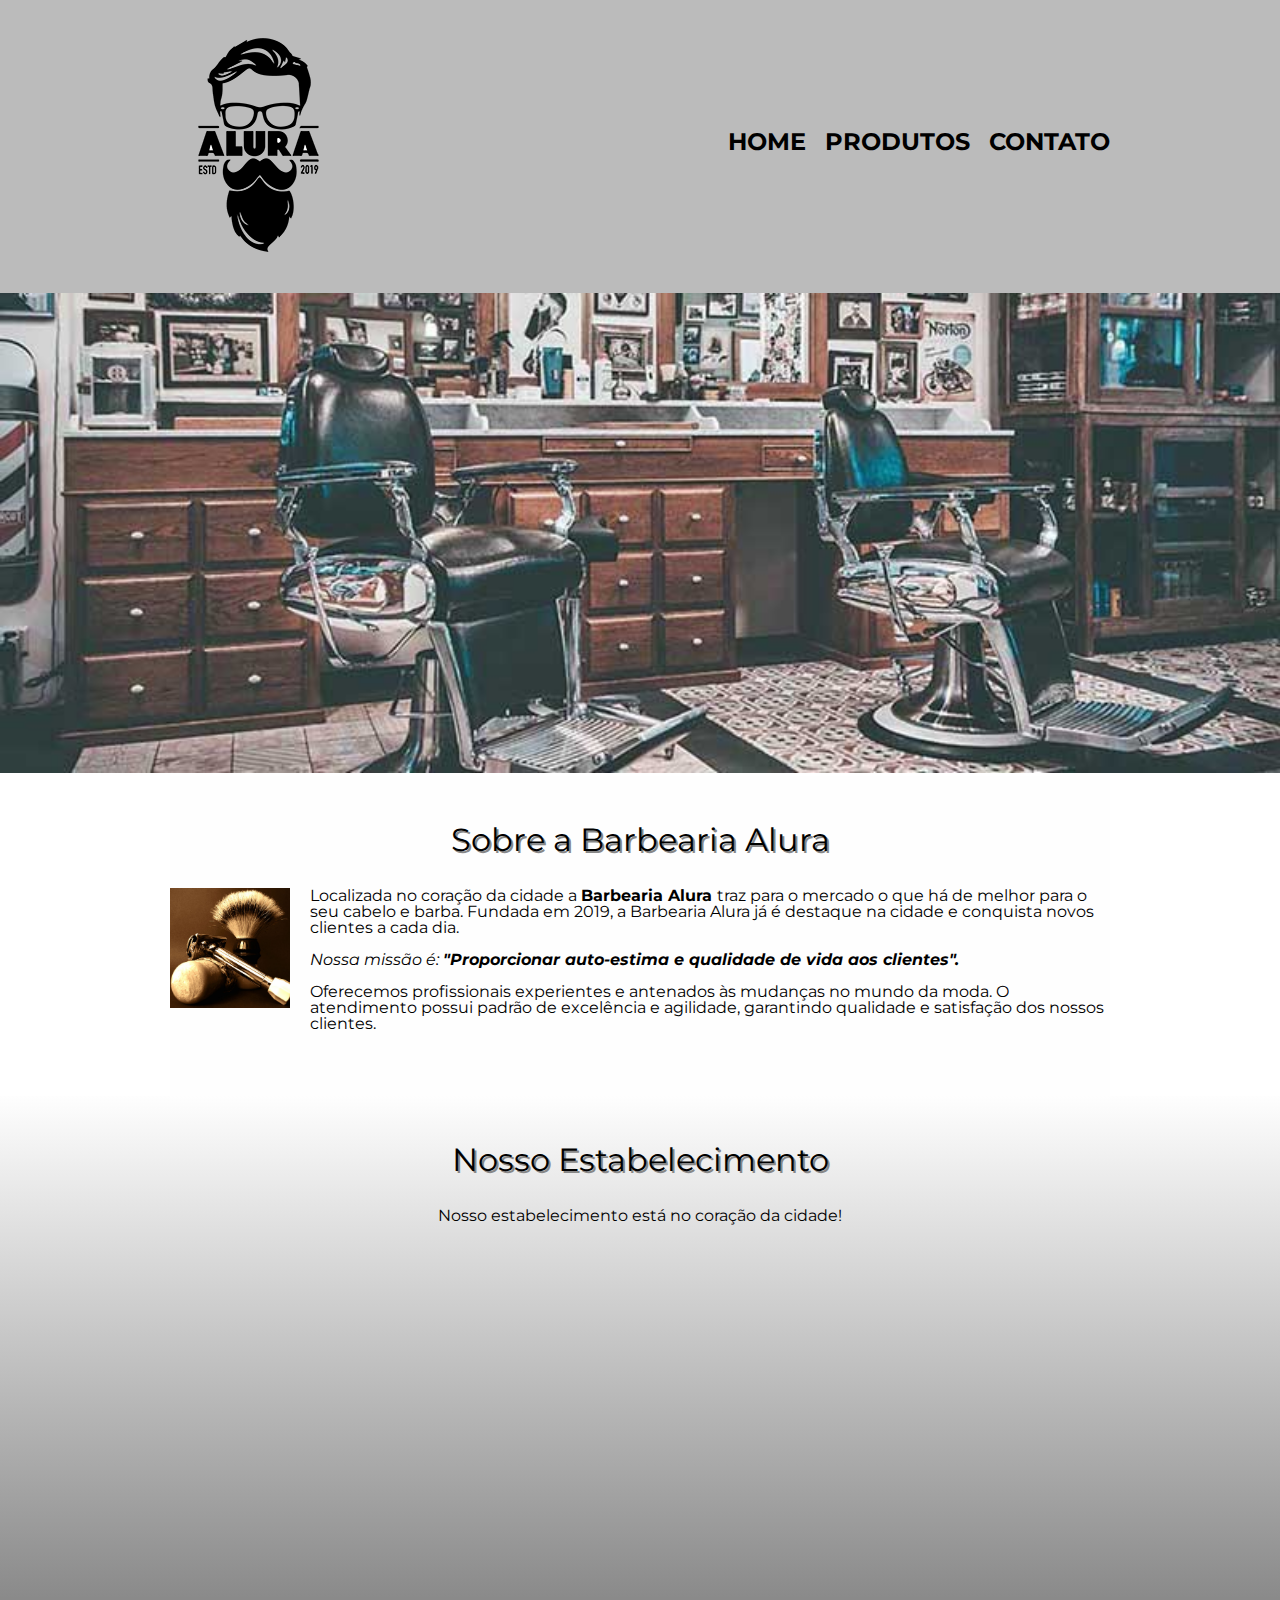
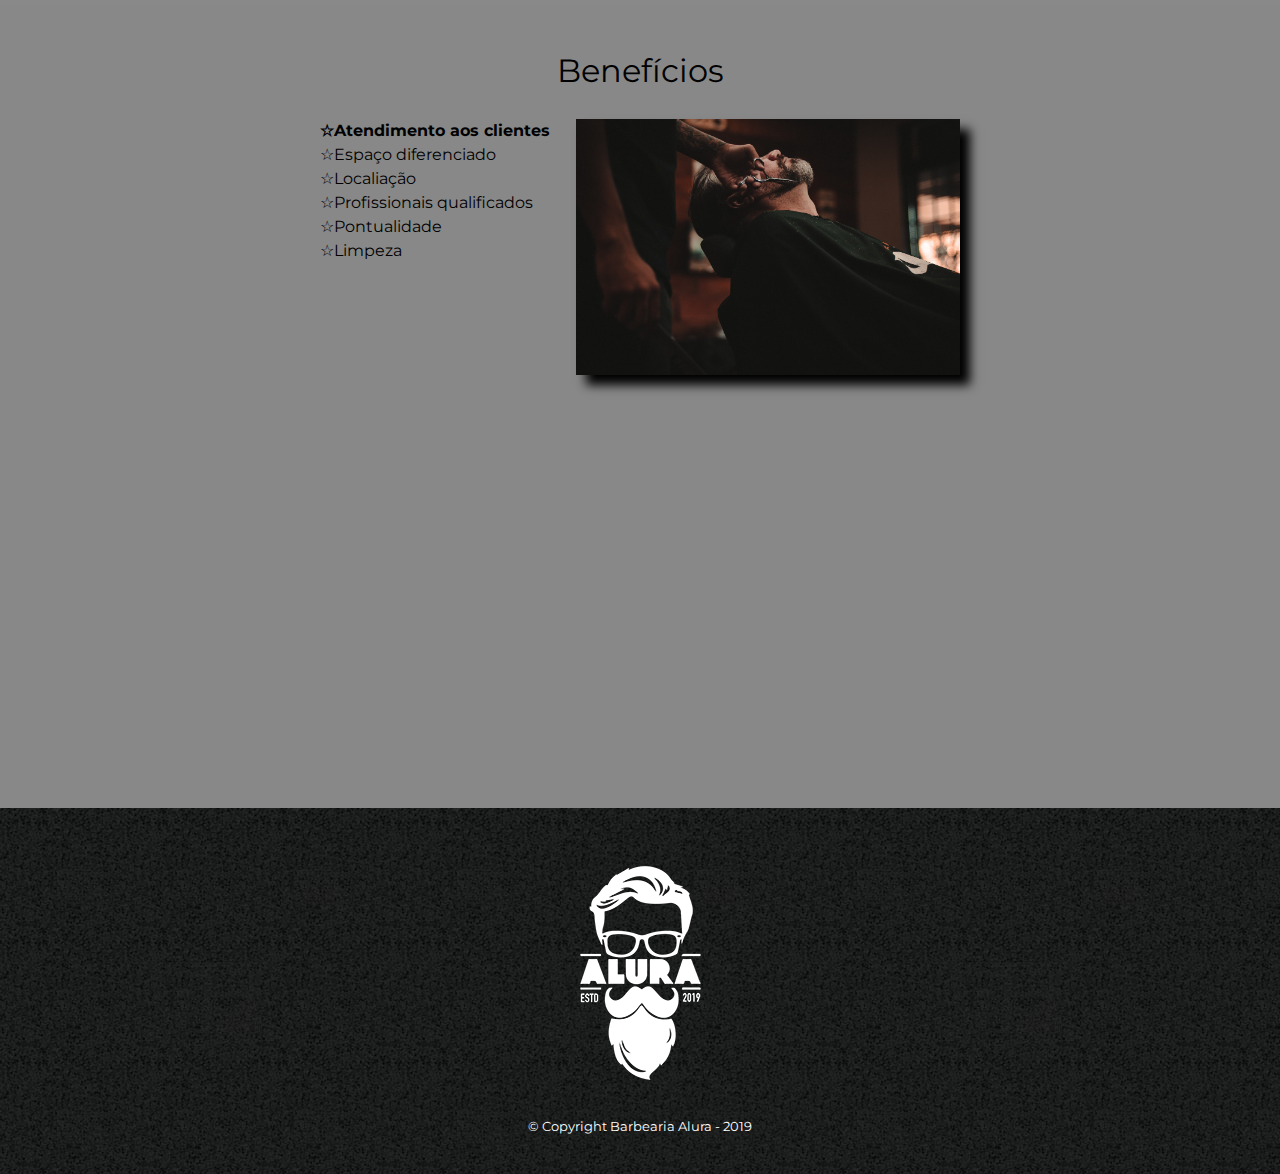
<file: index.html>
<!DOCTYPE html>

<html lang="pt-br">
	<head>
		<meta charset="UTF-8" />
		<meta http-equiv="X-UA-Compatible" content="IE=edge" />
		<meta name="viewport" content="width=device-width, initial-scale=1.0" />
		<title>Barbearia Alura</title>

		<link rel="stylesheet" href="reset.css" />
		<link rel="stylesheet" href="index.css" />
		<link
			href="https://fonts.googleapis.com/css?family=Montserrat&display=swap"
			rel="stylesheet"
		/>
	</head>

	<body>
		<header>
			<div class="nav-box">
				<h1><img src="/img/logo.png" alt="Logo da Barbearia Alura" /></h1>
				<nav>
					<ul>
						<li><a href="index.html">Home</a></li>
						<li><a href="produtos.html">Produtos</a></li>
						<li><a href="contato.html">Contato</a></li>
					</ul>
				</nav>
			</div>
		</header>

		<img class="banner" src="/img/banner.jpg" />
		<main>
			<section class="principal">
				<h2 class="titulo-principal">Sobre a Barbearia Alura</h2>
				<img
					class="utensilios"
					src="/img/utensilios.jpg"
					alt="Utensílios de barbearia"
				/>
				<p>
					Localizada no coração da cidade a
					<strong>Barbearia Alura </strong>traz para o mercado o que há de
					melhor para o seu cabelo e barba. Fundada em 2019, a Barbearia
					Alura já é destaque na cidade e conquista novos clientes a cada
					dia.
				</p>

				<p id="missao">
					<em>
						Nossa missão é:
						<strong>
							"Proporcionar auto-estima e qualidade de vida aos
							clientes".
						</strong>
					</em>
				</p>

				<p>
					Oferecemos profissionais experientes e antenados às mudanças no
					mundo da moda. O atendimento possui padrão de excelência e
					agilidade, garantindo qualidade e satisfação dos nossos clientes.
				</p>
			</section>

			<section class="mapa">
				<h3 class="titulo-principal">Nosso Estabelecimento</h3>
				<p>Nosso estabelecimento está no coração da cidade!</p>

				<div class="mapa-conteudo">
					<iframe
					src="https://www.google.com/maps/embed?pb=!1m18!1m12!1m3!1d3656.448598130907!2d-46.634653385542414!3d-23.588239368469353!2m3!1f0!2f0!3f0!3m2!1i1024!2i768!4f13.1!3m3!1m2!1s0x94ce5a2b2ed7f3a1%3A0xab35da2f5ca62674!2sCaelum%20-%20Escola%20de%20Tecnologia!5e0!3m2!1spt-BR!2sbr!4v1580916426151!5m2!1spt-BR!2sbr"
					width="100%"
					height="300"
					frameborder="0"
					style="border: 0"
					allowfullscreen=""
					></iframe>
				</div>
			</section>

			<section class="beneficios">
				<h2 class="titulo-principal">Benefícios</h2>
				<div class="beneficios-conteudo">
					<ul class="beneficios-lista">
						<li class="itens">Atendimento aos clientes</li>
						<li class="itens">Espaço diferenciado</li>
						<li class="itens">Localiação</li>
						<li class="itens">Profissionais qualificados</li>
						<li class="itens">Pontualidade</li>
						<li class="itens">Limpeza</li>
					</ul><img class="img-beneficios" src="/img/beneficios.jpg" />
				</div>

				<div class="video">
					<iframe
						width="100%"
						height="315"
						src="https://www.youtube.com/embed/wcVVXUV0YUY"
						frameborder="0"
						allow="accelerometer; autoplay; encrypted-media; gyroscope; picture-in-picture"
						allowfullscreen
					></iframe>
				</div>
			</section>
		</main>
		<footer>
			<img src="/img/logo-branco.png" alt="Logo da Barbearia Alura" />
			<p class="copyright">&copy; Copyright Barbearia Alura - 2019</p>
		</footer>
	</body>
</html>
</file>
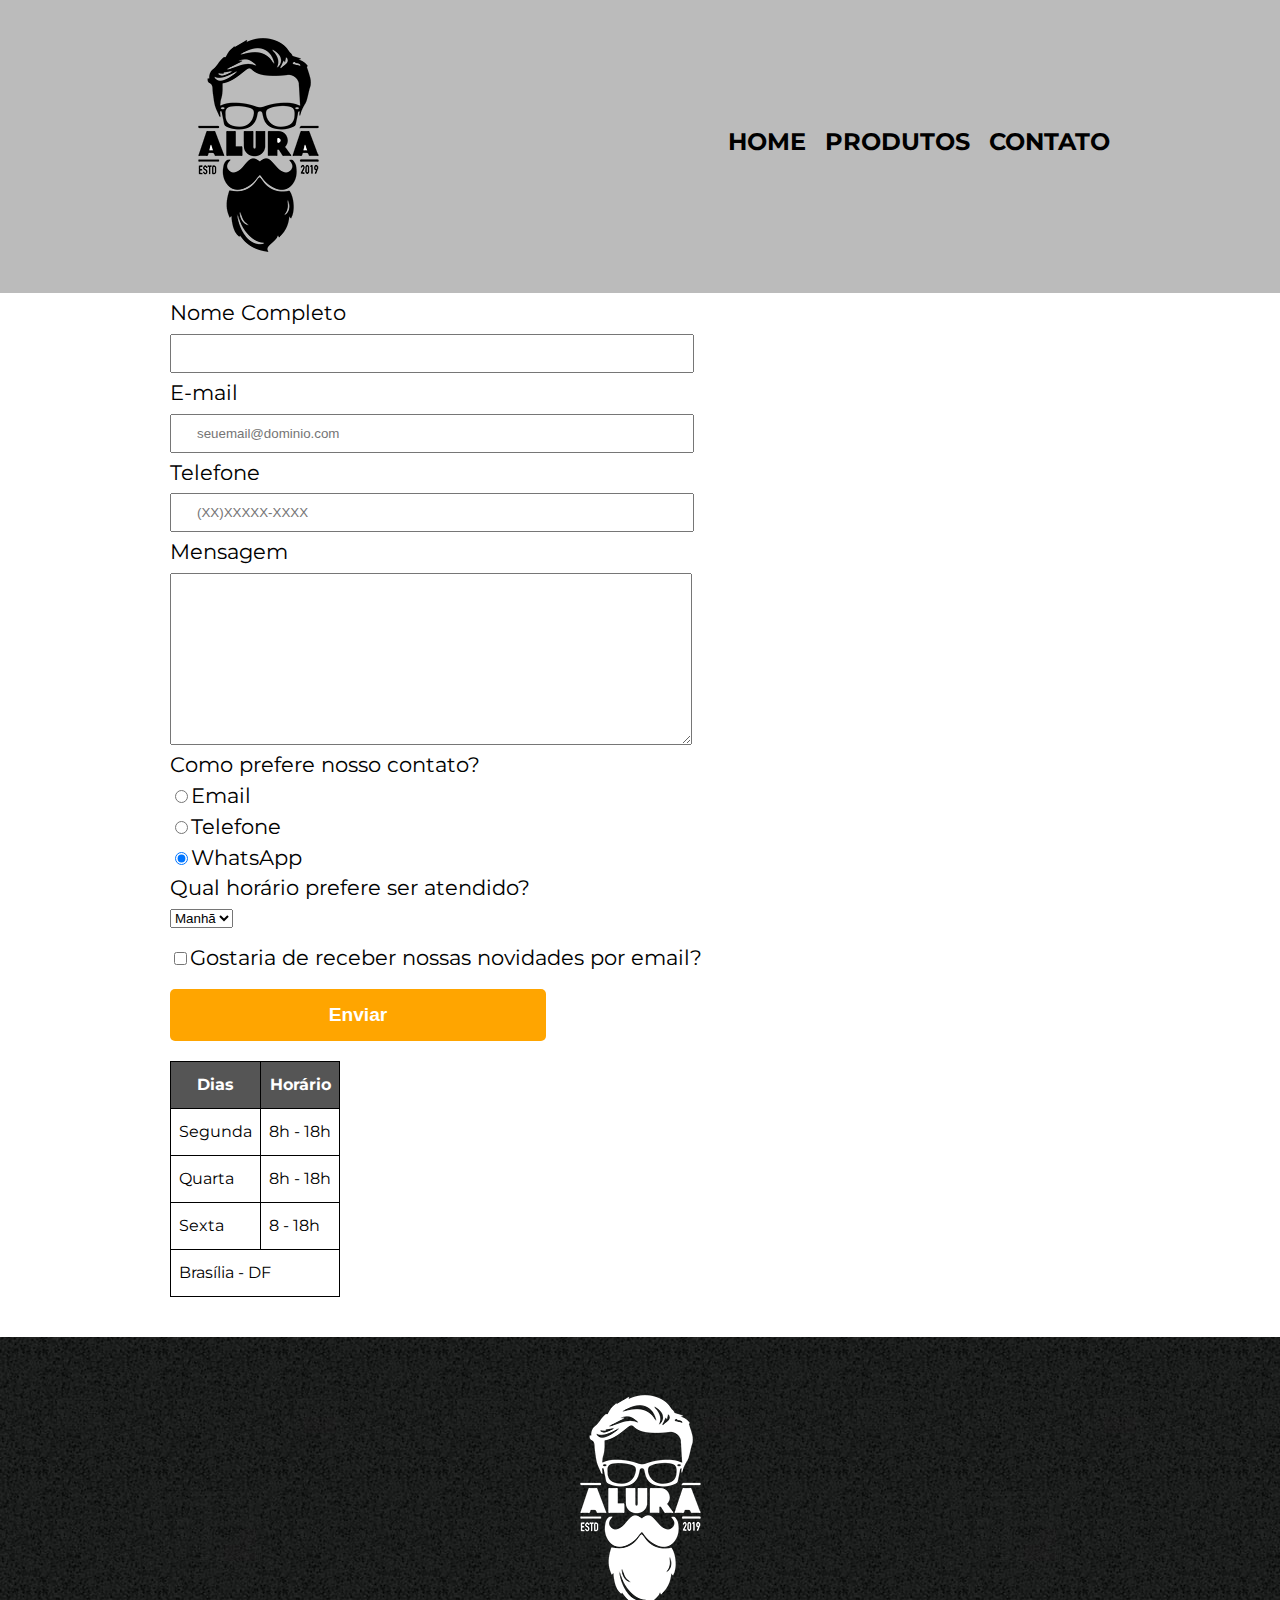
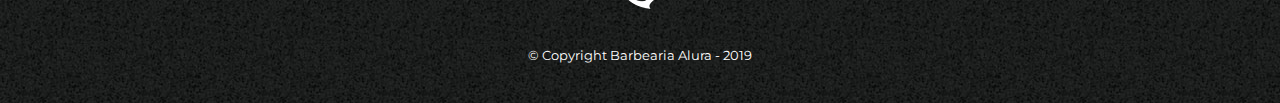
<file: contato.html>
<!DOCTYPE html>
<html lang="pt-br">
	<head>
		<meta charset="UTF-8" />
		<meta http-equiv="X-UA-Compatible" content="IE=edge" />
		<meta name="viewport" content="width=device-width, initial-scale=1.0" />
		<title>Contato - Barbearia Alura</title>
		<link rel="stylesheet" href="reset.css" />
		<link rel="stylesheet" href="contato.css" />
		<link
			href="https://fonts.googleapis.com/css?family=Montserrat&display=swap"
			rel="stylesheet"
		/>
	</head>
	<body>
		<header>
			<div class="nav-box">
				<h1><img src="/img/logo.png" alt="Logo da Barbearia Alura" /></h1>
				<nav>
					<ul>
						<li><a href="index.html">Home</a></li>
						<li><a href="produtos.html">Produtos</a></li>
						<li><a href="contato.html">Contato</a></li>
					</ul>
				</nav>
			</div>
		</header>
		<main>
			<form action="">
				<label for="nome-completo">Nome Completo</label>
				<input
					type="text"
					id="nome-completo"
					class="input-padrao"
					required
				/>

				<label for="email">E-mail</label>
				<input
					type="email"
					class="input-padrao"
					id="email"
					placeholder="seuemail@dominio.com"
					required
				/>

				<label for="telefone">Telefone</label>
				<input
					type="tel"
					id="telefone"
					class="input-padrao"
					placeholder="(XX)XXXXX-XXXX"
					required
				/>

				<label for="mensagem">Mensagem</label>
				<textarea
					name=""
					id="mensagem"
					cols="70"
					rows="10"
					class="input-padrao"
					required
				></textarea>

				<fieldset>
					<legend>Como prefere nosso contato?</legend>

					<label for="radio-email"
						><input
							type="radio"
							name="forma-de-contato"
							value="email"
							id="radio-email"
						/>Email</label
					>

					<label for="radio-telefone"
						><input
							type="radio"
							name="forma-de-contato"
							value="telefone"
							id="radio-telefone"
						/>Telefone</label
					>

					<label for="radio-whatsapp"
						><input
							type="radio"
							name="forma-de-contato"
							value="whatsapp"
							id="radio-whatsapp"
							checked
						/>WhatsApp</label
					>
				</fieldset>

				<fieldset>
					<legend>Qual horário prefere ser atendido?</legend>
					<select>
						<option>Manhã</option>
						<option>Tarde</option>
						<option>Noite</option>
					</select>
				</fieldset>

				<label class="checkbox"
					><input type="checkbox" required />Gostaria de receber nossas
					novidades por email?</label
				>
				<!-- <div id="checkbox">
					<input type="checkbox" name="" id="ativa-novidades" />
					<label for="ativa-novidades"
						>Gostaria de receber nossas novidades por email?</label
					>
				</div> -->

				<input type="submit" value="Enviar" class="submit-button" />

				<table>
					<thead>
						<!-- <th>Horário de funcionamento:</th> -->
						<tr>
							<th>Dias</th>
							<th>Horário</th>
						</tr>
					</thead>
					<tbody>
						<tr>
							<td>Segunda</td>
							<td>8h - 18h</td>
						</tr>
						<tr>
							<td>Quarta</td>
							<td>8h - 18h</td>
						</tr>
						<tr>
							<td>Sexta</td>
							<td>8 - 18h</td>
						</tr>
					</tbody>
					<tfoot>
						<tr>
							<td colspan="2">Brasília - DF</td>
						</tr>
					</tfoot>
				</table>
				<!-- <div>
                    <label for="marcar-horario">Marcar horário</label>
					<input type="datetime-local" name="" id="marcar-horario" />
				</div>
				<div>
					<label for="serviço">Escolha um serviço</label>
					<select name="" id="serviço">
						<option value="barba">Fazer a barba</option>
						<option value="barba-cabelo">Cortar cabelo</option>
						<option value="cabelo">Combo cabelo e barba</option>
					</select>
				</div> -->
			</form>
		</main>

		<footer>
			<img src="/img/logo-branco.png" alt="Logo da Barbearia Alura" />
			<p class="copyright">&copy; Copyright Barbearia Alura - 2019</p>
		</footer>
	</body>
</html>
</file>
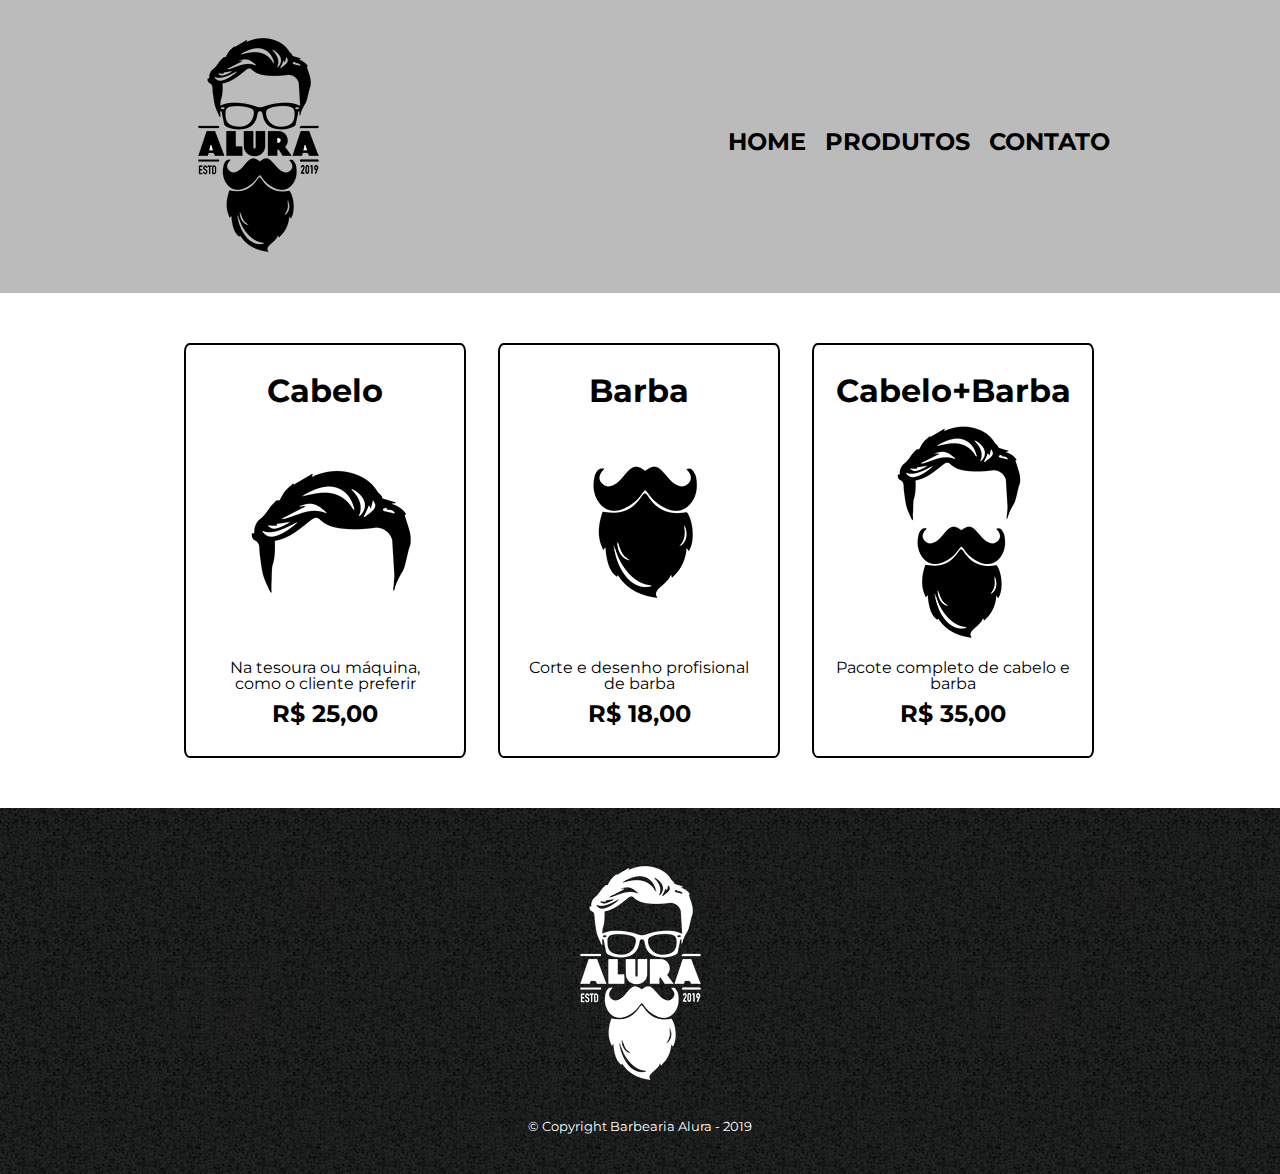
<file: produtos.html>
<!DOCTYPE html>
<html lang="pt-br">
	<head>
		<meta charset="UTF-8" />
		<meta http-equiv="X-UA-Compatible" content="IE=edge" />
		<meta name="viewport" content="width=device-width, initial-scale=1.0" />
		<title>Produtos - Barbearia Alura</title>
		<link rel="stylesheet" href="reset.css" />
		<link rel="stylesheet" href="produtos.css" />
		<link
			href="https://fonts.googleapis.com/css?family=Montserrat&display=swap"
			rel="stylesheet"
		/>
	</head>
	<body>
		<header>
			<div class="nav-box">
				<h1><img src="/img/logo.png" /></h1>
				<nav>
					<ul>
						<li><a href="index.html">Home</a></li>
						<li><a href="produtos.html">Produtos</a></li>
						<li><a href="contato.html">Contato</a></li>
					</ul>
				</nav>
			</div>
		</header>

		<main>
			<ul class="produtos">
				<li>
					<h2>Cabelo</h2>
					<img class="img-produto" src="/img/cabelo.jpg" alt="" />
					<p class="produto-descriçao">
						Na tesoura ou máquina, como o cliente preferir
					</p>
					<p class="produto-preço">R$ 25,00</p>
				</li>
				<li>
					<h2>Barba</h2>
					<img class="img-produto" src="/img/barba.jpg" alt="" />
					<p class="produto-descriçao">
						Corte e desenho profisional de barba
					</p>
					<p class="produto-preço">R$ 18,00</p>
				</li>
				<li>
					<h2>Cabelo+Barba</h2>
					<img class="img-produto" src="/img/cabelo+barba.jpg" alt="" />
					<p class="produto-descriçao">
						Pacote completo de cabelo e barba
					</p>
					<p class="produto-preço">R$ 35,00</p>
				</li>
			</ul>
		</main>
		<!-- Tentativa #1
            <section class="box">
			<div class="produto">
				<h2>Cabelo</h2>
				<img src="/img/cabelo.jpg" />
				<p>Na tesoura ou máquina, como o cliente preferir</p>
				<h3>R$ 25,00</h3>
			</div>
			<div class="produto">
				<h2>Barba</h2>
				<img src="/img/barba.jpg" alt="" />
				<p>Corte e desenho profisional de barba</p>
				<h3>R$ 18,00</h3>
			</div>
			<div class="produto">
				<h2>Cabelo+Barba</h2>
				<img src="/img/cabelo+barba.jpg" alt="" />
				<p>Pacote completo de cabelo e barba</p>
				<h3>R$ 35,00</h3>
			</div>
		</section> -->
		<footer>
			<img src="/img/logo-branco.png" alt="" />
			<p class="copyright">&copy; Copyright Barbearia Alura - 2019</p>
		</footer>
	</body>
</html>
</file>
<file: index.css>
body {
	font-family: "Montserrat", sans-serif;
}

header {
	background-color: #bbbbbb;
	padding: 20px 0;
}

.nav-box {
	width: 940px;
	position: relative;
	margin: 0 auto;
}

nav li {
	display: inline;
	margin: 0 0 0 15px;
}

nav {
	position: absolute;
	top: 110px;
	right: 0;
}

nav a {
	color: #000;
	text-transform: uppercase;
	font-weight: bold;
	font-size: 1.5em;
	text-decoration: none;
}

nav a:hover {
	color: #c78c19;
	text-decoration: underline;
}

.banner {
	width: 100%;
}

.principal {
	width: 940px;
	margin: 0 auto;
	padding: 3em 0;
	background-color: #FEFEFE;
}

.titulo-principal {
	text-align: center;
	font-size: 2em;
	margin: 0 0 1em;
	clear: left;
	text-shadow: 2px 2px #888888;
	/* color: rgba(0,0,0, 0.3); */
}

.principal p {
	margin: 0 0 1em;
}

.principal strong {
	font-weight: bold;
}

.principal em {
	font-style: italic;
}

.utensilios {
	width: 120px;
	float: left;
	margin: 0 20px 20px 0;
}

.mapa {
	padding: 3em 0;
	background: linear-gradient(#FEFEFE, #888888);
}

.mapa-conteudo{
	width: 940px;
	margin: 0 auto;
}

.mapa p {
	margin: 0 0 2em;
	text-align: center;
}

.beneficios{
	padding: 3em 0;
	background-color: #888888;
	/* box-shadow: inset 0 0 30px #FF0000; */
}
.beneficios-conteudo {
	width: 640px;
	margin: 0 auto;
}

.beneficios-lista {
	width: 40%;
	display: inline-block;
	vertical-align: top;
}

.itens{
	line-height: 1.5;
}

.itens:before{
	content: "☆";
}

.itens:first-child{
	font-weight: bold;
}

.img-beneficios {
	width: 60%;
	opacity: 1;
	transition: 400ms;
	box-shadow: 10px 10px 10px 0px #000000;
	/* box-shadow:-10px -10px yellow, -20px 20px rgba(255, 0, 0, 0.5); */
}

.img-beneficios:hover{
	opacity: 0.3;
}

.video {
	width: 560px;
	margin: 2em auto;
}

/* CSS Antigo 

.titulo-principal {
	padding-left: 20px;
	font-size: 30px;
	font-weight: bold;
}

#banner {
	width: 100%;
}

#main {
	padding: 30px;
	background-color: #cccccc;
}

.titulo-centralizado {
	text-align: center;
	font-size: 20px;
	font-weight: bold;
	padding-bottom: 30px;
}

p strong {
	font-weight: bold;
}

p {
	text-align: center;
}

#missao {
	font-size: 20px;
	margin: 20px 0;
	font-weight: bold;
	font-style: italic;
}

em strong {
	color: red;
}

#beneficios ul {
	display: inline-block;
	vertical-align: top;
	width: 20%;
	margin-right: 15%;
}

.itens {
	font-style: italic;
}

#beneficios {
	background: white;
	padding: 20px;
}

#img-beneficios {
	width: 50%;
} */

.copyright {
	color: white;
	font-size: 0.8em;
	margin-top: 20px;
}

footer {
	background: url("img/bg.jpg");
	text-align: center;
	padding: 40px 0;
}

/* main > p { seleciona primeiro herdeiro direto
	background: red;
}

img + p { seleciona primeiro p apos img
	background: blue;
}

img ~ p{ seleciona todos os p apos img
	background: yellow;
}

.principal p:not(#missao){ seleciona todos menos #missao
	background: orange;
} 

calc()
*/

@media screen and (max-width: 480px){
	.nav-box, .principal, .beneficios-conteudo, .mapa-conteudo, .video{
		width: auto;
	}

	h1 {
		text-align: center;
	}

	nav{
		position: static;
		text-align: center;
	}

	.principal p{
		margin: 0.8em 0.8em;
	}

	.lista-beneficios, .img-beneficios {
		width: 100%
	}

	.beneficios{
		text-align: center;
		padding-top: 0;
	}

	.itens{
		margin: 0.3em 0;
	}

	.itens:last-child{
		margin-bottom: 1.5em;
	}
}
</file>
<file: contato.css>
body {
	font-family: "Montserrat", sans-serif;
}

header {
	background-color: #bbbbbb;
	padding: 20px 0;
}

.nav-box {
	width: 940px;
	position: relative;
	margin: 0 auto;
}

nav li {
	display: inline;
	margin: 0 0 0 15px;
}

nav {
	position: absolute;
	top: 110px;
	right: 0;
}

nav a {
	color: #000;
	text-transform: uppercase;
	font-weight: bold;
	font-size: 1.5em;
	text-decoration: none;
}

nav a:hover {
	color: #c78c19;
	text-decoration: underline;
}

form {
	width: 940px;
	margin: 0 auto;
	padding-top: 10px;
}

form label,
form legend {
	display: block;
	font-size: 1.3em;
	margin-bottom: 10px;
}

.input-padrao {
	display: block;
	margin-bottom: 10px;
	padding: 10px 25px;
	width: 50%;
}

.checkbox {
	margin: 20px 0;
}

.submit-button {
	width: 40%;
	padding: 15px 0;
	background-color: orange;
	color: white;
	font-weight: bold;
	font-size: 1.2em;
	border: none;
	border-radius: 5px;
	transition: 1s all;
	cursor: pointer;
}

.submit-button:hover {
	background: darkorange;
	transform: scale(1.2);
	/* transform: rotate(-70deg); */
}

table {
	margin: 20px 0 40px;
}

thead {
	background: #555;
	color: white;
	font-weight: bold;
}

td,
th {
	border: 1px solid #000;
	padding: 15px 8px;
}

.copyright {
	color: white;
	font-size: 0.8em;
	margin-top: 20px;
}

footer {
	background: url("img/bg.jpg");
	text-align: center;
	padding: 40px 0;
}
/* #mensagem {
	width: 50%;
	padding: 15px 20px;
}

#selecionar-contato {
	font-size: 18px;
	padding: 10px 0;
}

#selecionar-contato p {
	padding-top: 20px;
}

#selecionar-contato input {
	display: inline;
	margin: 0;
	width: 2%;
}

#selecionar-contato label {
	display: inline;
	font-size: 18px;
}

#selecionar-horario {
	padding: 10px 0;
}

#selecionar-horario label {
	font-size: 18px;
}

#checkbox {
	padding: 10px 0;
}

#checkbox label {
	display: inline;
	font-size: 15px;
}

#ativa-novidades {
	display: inline;
	width: 1.2%;
	margin: auto;
}

#submit-button {
	color: white;
	background-color: darkorange;
	width: 25%;
	margin: 0;
	border-color: darkorange;
	border-radius: 7%;
	font-size: 20px;
}

#tabela {
	padding: 20px 0;
}

thead {
	background-color: #bbbbbb;
}

tbody {
	text-align: center;
} */

@media screen and (max-width: 480px){
	.nav-box, form{
		width: auto;
	}

	h1 {
		text-align: center;
	}

	nav{
		position: static;
		text-align: center;
	}

	form{
		padding: 10px 20px;
	}
}
</file>
<file: produtos.css>
body {
	font-family: "Montserrat", sans-serif;
}

header {
	background-color: #bbbbbb;
	padding: 20px 0;
}

.nav-box {
	width: 940px;
	position: relative;
	margin: 0 auto;
}

nav li {
	display: inline;
	margin: 0 0 0 15px;
}

nav {
	position: absolute;
	top: 110px;
	right: 0;
}

nav a {
	color: #000;
	text-transform: uppercase;
	font-weight: bold;
	font-size: 1.5em;
	text-decoration: none;
}

nav a:hover {
	color: #c78c19;
	text-decoration: underline;
}

.produtos {
	width: 940px;
	margin: 0 auto;
	padding: 50px 0;
}

.produtos li {
	display: inline-block;
	text-align: center;
	width: 30%;
	margin: 0 1.5%;
	padding: 30px 20px;
	box-sizing: border-box;

	border: 2px solid #000;
	border-radius: 2%;
}

.produtos li:hover {
	border-color: #c78c19;
}

.produtos li:active {
	border-color: #088c19;
}

.produtos li:hover h2 {
	font-size: 2.2em;
}

.produtos h2 {
	font-size: 2em;
	font-weight: bold;
}

.produto-descriçao {
	font-size: 1em;
}

.produto-preço {
	font-size: 1.5em;
	font-weight: bold;
	margin-top: 10px;
}
/* Tentativa #1
.box {
	padding: 5%;
	position: relative;
	text-align: center;
}

.produto {
	position: absolute;
	width: 20%;
	display: inline-block;
	margin: 10px 30px;
	border: 2px solid black;
	border-radius: 2%;
	padding: 2%;
} */

footer {
	background: url("img/bg.jpg");
	text-align: center;
	padding: 40px 0;
}

.copyright {
	color: white;
	font-size: 0.8em;
	margin-top: 20px;
}

@media screen and (max-width: 480px){
	.nav-box, .produtos{
		width: auto;
	}

	h1 {
		text-align: center;
	}

	nav{
		position: static;
		text-align: center;
	}

	.produtos li{
		display: block;
		width: 80%;
		margin: 20px auto;
	}

	.img-produto{
		width: 100%;
	}
}
</file>
